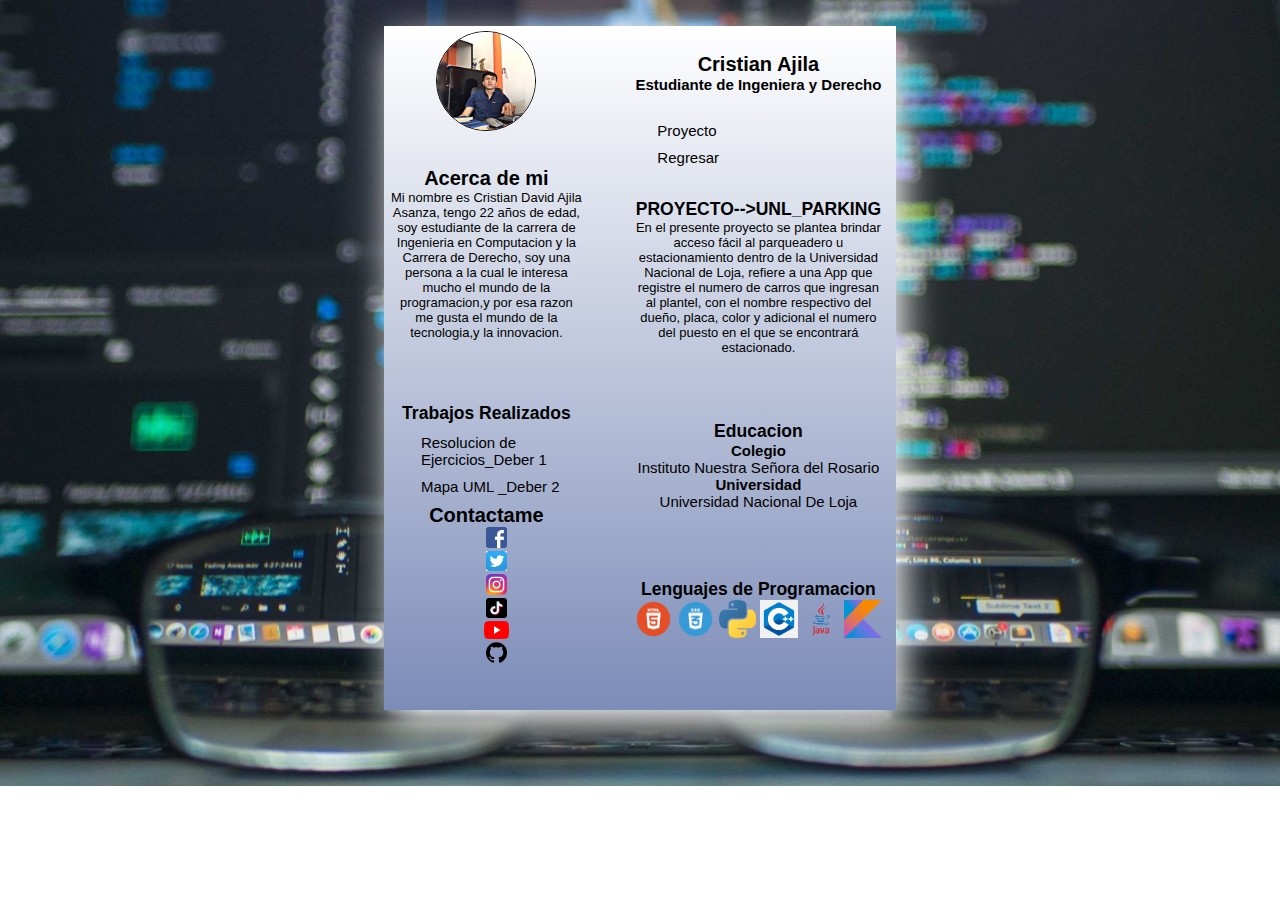
<file: index.html>
<!DOCTYPE html>
<html lang="en">
    <head>
        <meta charset="UTF-8">
        <link rel="stylesheet" href="estiloss.css"/>
        <title>Mi_Curriculum</title>
        <link rel="icon" href="imagenes/imagenyo.jpg" type="jpg" />   
    </head>
<body>
<div class="contenedor">    
    <div class="encabezado">
        <div class="ima">
            <img class="imgRedonda" src="imagenes/imagenyo.jpg" alt=""   />
        </div>
        <div class="seccion1">
            <h1>Acerca de mi</h1>
            <p>Mi nombre es Cristian David Ajila Asanza, tengo 22 años de edad,
            soy estudiante de la carrera de Ingenieria en Computacion y la Carrera de Derecho,
            soy una persona a la cual le interesa mucho el 
            mundo de la programacion,y por esa razon me gusta  el mundo de la tecnologia,y la innovacion.
            </p>
        </div>
        <div class="seccion3">
            <dl>
                <h3>Trabajos Realizados</h3>
                    <ul class="ul">
                        <a id="debe1" href="https://drive.google.com/drive/folders/134DOzjDpXXpSWUAdeFitjq9LSccSoaEj" target="_blank">Resolucion de Ejercicios_Deber 1</a>
                        <a id="debe2" href="https://www.youtube.com/watch?v=uaRnRDOV5aA">Mapa UML _Deber 2</a>
                    </ul>
            </dl>
        </div> 
        <div class="seccion2">
            <h1>Contactame</h1>
            <a class="sit"href="https://n9.cl/s0vhq" target="_blank">
                <img src="imagenes/facebook.jpg" width="12%"/>
            </a>
            <a class="sit"href="https://twitter.com/home" target="_blank"> 
                <img src="imagenes/twiter.png" width="12%"/>
            </a>
            <a class="sit"href="https://www.instagram.com/dajila5/" target="_blank">
                <img src="imagenes/instagram.png" width="12%"/>
            </a>
            <a class="sit"href="https://www.tiktok.com/@criss.a7?lang=es" target="_blank">
                <img src="imagenes/tiktok.png" width="12%"/>
            </a>
            </a>
            <a class="sit"href="https://www.youtube.com/channel/UCZwQEWob-TMxY7vUQTkhLsQ" target="_blank">
                <img src="imagenes/youtube.png" width="15%"/>
            </a>
            <a class="sit"href="https://github.com/CrisDa7" target="_blank">
                <img src="imagenes/git.png" width="12%"/>
            </a>
        </div>
    </div>
    <div class="cuerpo">
        <div class="seccion4">
            <h1  class="titulo">Cristian Ajila</h1> 
            <h2 class="titulo">Estudiante de Ingeniera y Derecho</h2>
        </div>
        <div class="seccion5">
            <ul>
                <a id="par"href="parqueo.html" >Proyecto</a>
                <a id="regre"href="index.html">Regresar</a>
            </ul>
        </div>
        <div class="seccion6" >
            <h3>PROYECTO-->UNL_PARKING</h3>
            <p>
                En el presente proyecto se plantea brindar acceso fácil al parqueadero u estacionamiento dentro de la Universidad Nacional de Loja, 
                refiere a una App que registre el numero de carros que ingresan al plantel,
                con el nombre respectivo del dueño, placa, color y adicional el numero del puesto en el que se encontrará estacionado.
            </p>
        </div>
        <div class="seccion7">
            <dl>
                <h3 >Educacion</h3>
                <dt ><h4>Colegio</h4></dt>
                <dd>Instituto Nuestra Señora del Rosario</dd>
                <dt ><h4>Universidad</h4></dt>
                <dd>Universidad Nacional De Loja</dd>
            </dl>
        </div> 
        <div class="seccion8">
            <dl>
                <h3>Lenguajes de Programacion</h3>
                <img src="imagenes/ht.webp" width="15%">
                <img src="imagenes/cs.webp" width="15%">
                <img src="imagenes/python.png" width="15%">
                <img src="imagenes/cmas.png" width="15%">
                <img src="imagenes/ja.png" width="15%">
                <img src="imagenes/ko.png" width="15%">
            </dl>
        </div> 
    </div>
</div>    
</body>
</html>
</file>
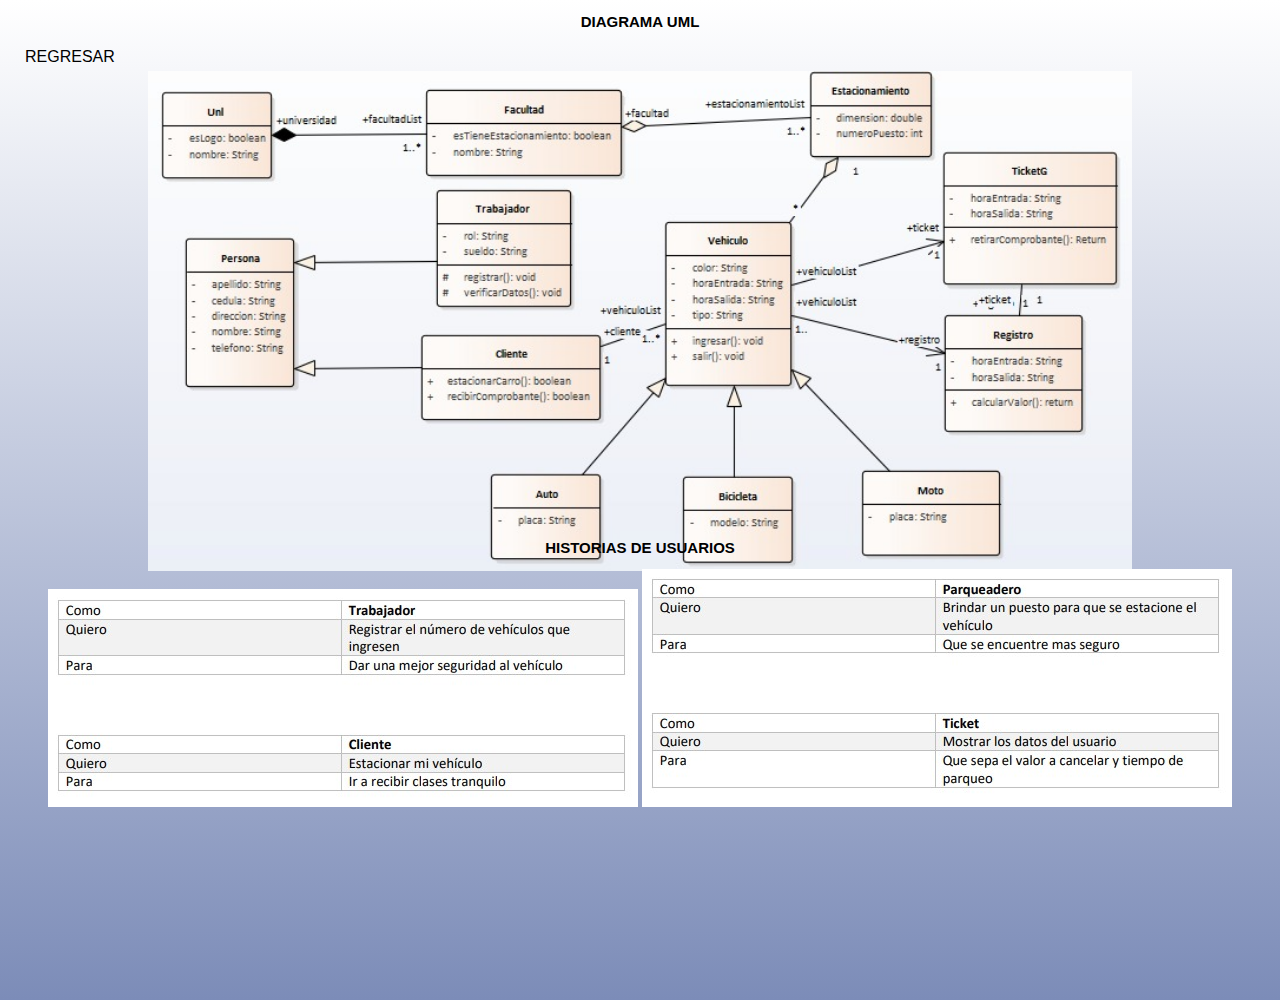
<file: diagrama.html>
<!DOCTYPE html>
<html lang="en">
<head>
    <meta charset="UTF-8">
    <link rel=stylesheet href="diagrama.css"/>
    <link rel="icon" href="imagenes/dia.webp" />
    <title>Diagrama</title>
</head>
<body>
    <div class="contenedor">
        <div class="dia">
            <h1>DIAGRAMA UML</h1>
            <div>
                <a id="par" href="parqueo.html" >REGRESAR</a>
            </div>
                <img class="ima"src="imagenes/diagrama.jpeg" height="500px">
            </a>
        </div>
        <div class="historias">
            <div>
                <h1>HISTORIAS DE USUARIOS</h1>
                <img src="imagenes/his4.jpeg">
                <img src="imagenes/his.jpeg">
            </div>
        </div>
    </div>  
</body>
</html>
</file>
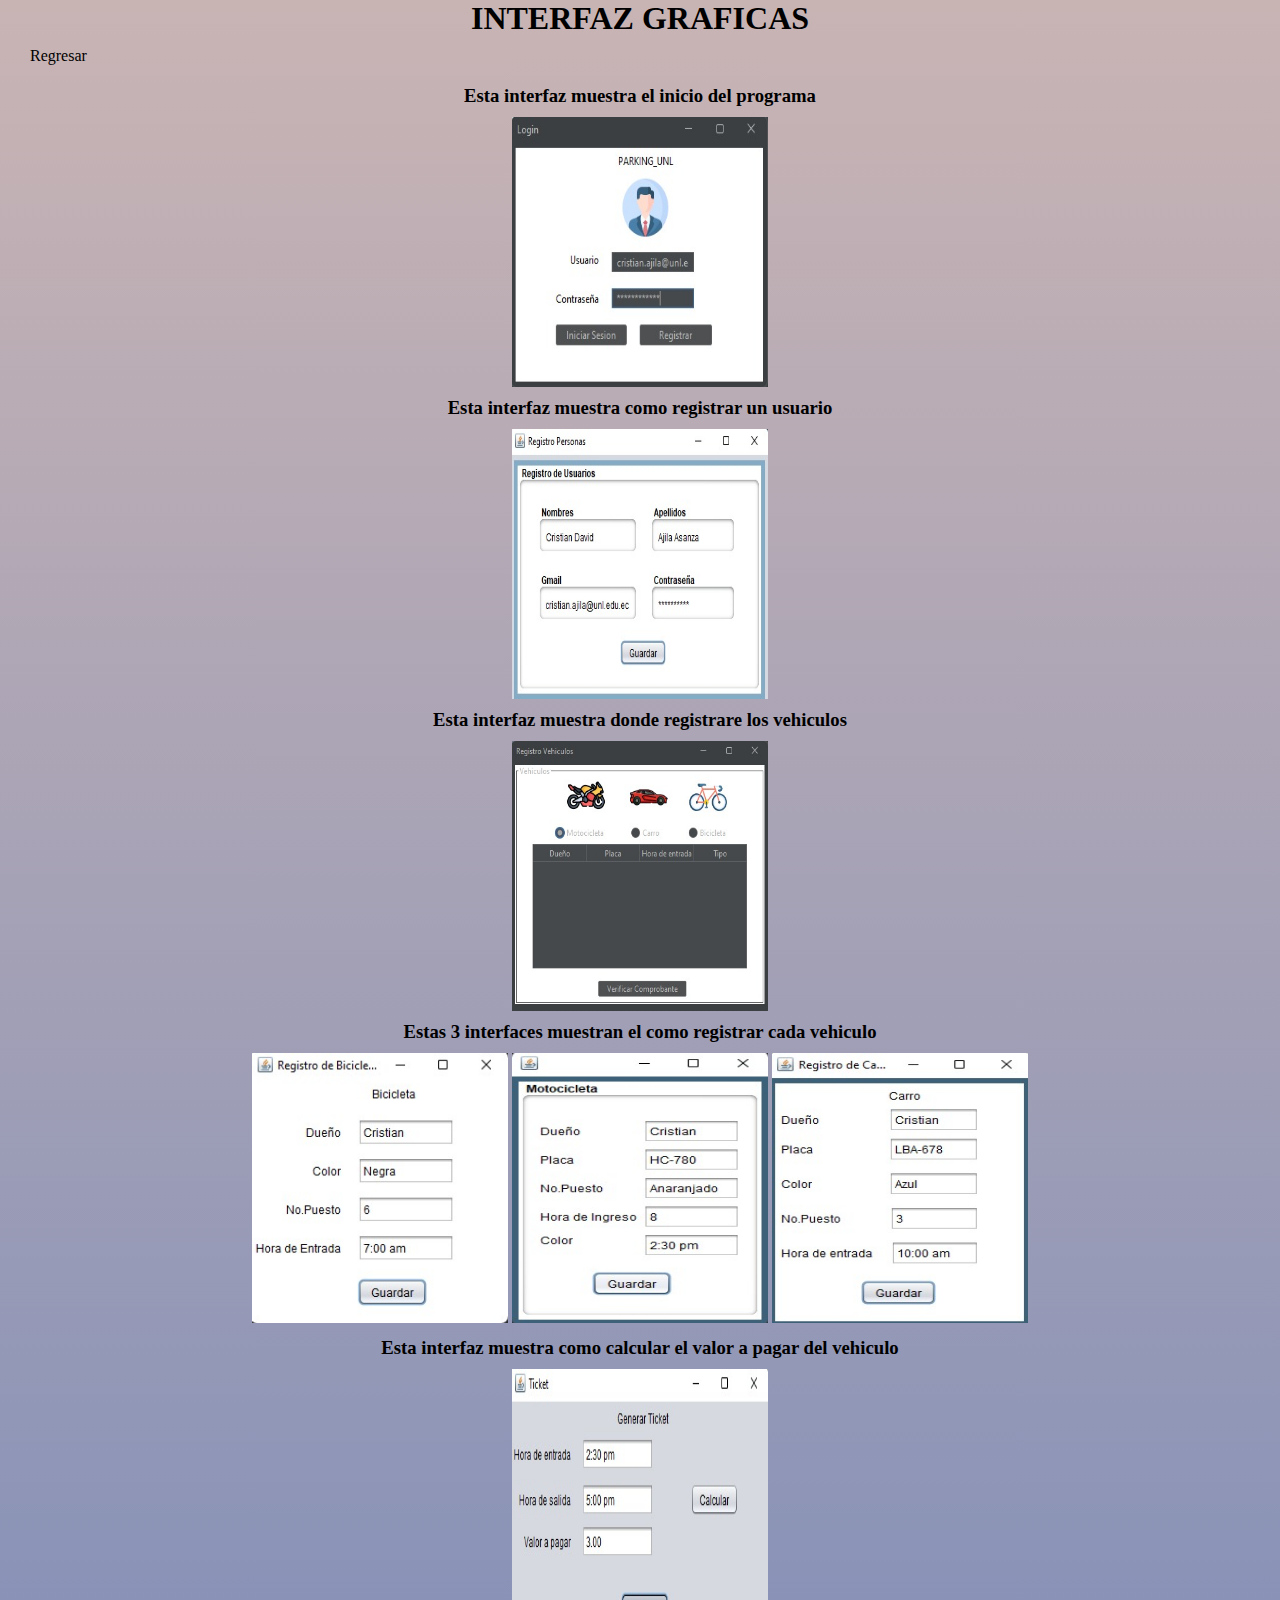
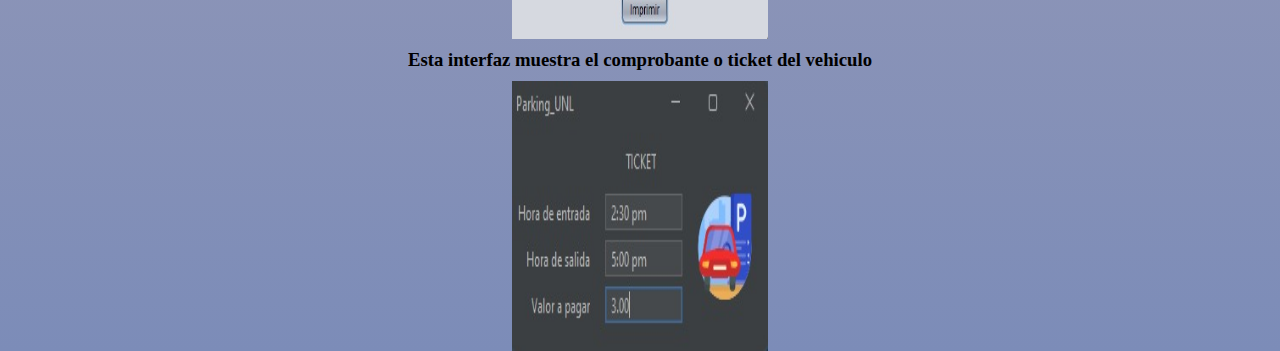
<file: interfaces.html>
<!DOCTYPE html5>
<html lang="es">
<head>
    <meta charset="UTF-8">
    <link rel=stylesheet href="inter.css"/>
    <link rel="icon" href="imagenes/parkin.jpg" />
    <title>Interfaz Grafica </title>
</head>
<body>
    <div>
        <h1>INTERFAZ GRAFICAS</h1> 
        <a id="regre"href="parqueo.html">Regresar</a>
    </div>
    <div class="seccion1">
        <h3>Esta interfaz muestra el inicio del programa </h3>
        <img class="ima" src="imagenes/loginini.jpeg" width="20%" height="30%">
    </div>  
    <div class="seccion2">
        <h3>Esta interfaz muestra como registrar un usuario</h3>
        <img class="ima" src="imagenes/inituyo.jpeg" width="20%" height="30%">
    </div>  
    <div class="seccion3">
        <h3>Esta interfaz muestra donde registrare los vehiculos </h3> 
        <img class="ima" src="imagenes/iniciomio (1).jpeg" width="20%" height="30%">
    </div> 
    <div class="seccion4">
        <h3>Estas 3 interfaces muestran el como registrar cada vehiculo </h3>
        <img class="ima" src="imagenes/regis1.jpeg" width="20%" height="30%">
        <img class="ima" src="imagenes/regis2.jpeg" width="20%" height="30%">
        <img class="ima" src="imagenes/regis3.jpeg" width="20%" height="30%">
    </div> 
    <div class="seccion4">
        <h3>Esta interfaz muestra como calcular el valor a pagar del vehiculo </h3>
        <img class="ima" src="imagenes/calcular.jpeg" width="20%" height="30%">
    </div> 
    <div class="seccion5">
        <h3>Esta interfaz muestra el comprobante o ticket del vehiculo </h3>
        <img class="ima" src="imagenes/ticket.jpeg" width="20%" height="30%">
    </div>  
</body>
</html>
</file>
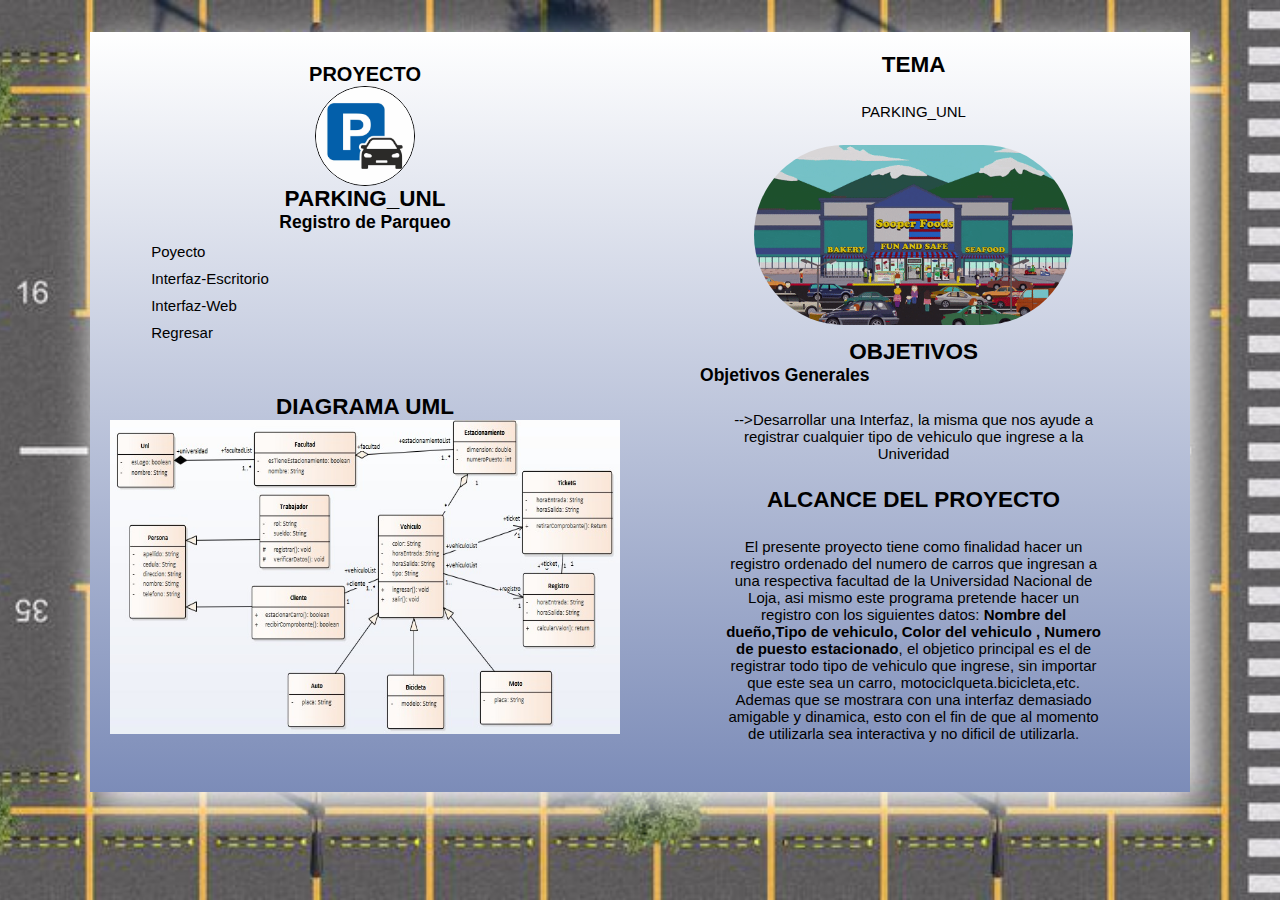
<file: parqueo.html>
<!DOCTYPE html5>
<html lang="es">
<head>
    <meta charset="UTF-8">
    <link rel=stylesheet href="parqueo.css"/>
    <link rel="icon" href="imagenes/parkin.jpg" />
    <title>PARKING UNL</title>
</head>
<body>
    <div class="contenedor">
    <div class="encabezado">
        <div class="contenedor-cabeza">          
            <h1  class="titulo">PROYECTO</h1>
            <img class="imgRedonda" src="imagenes/parkin.jpg" alt=""   />
            <h2 class="titulo">PARKING_UNL </h2>
            <h3 class="titulo">Registro de Parqueo</h3>
            <ul>
                <a id="par" href="parqueo.html" >Poyecto</a>
                <a id="info"href="interfaces.html">Interfaz-Escritorio</a>
                <a id="info"href="web.html">Interfaz-Web</a>
                <a id="regre"href="index.html">Regresar</a>
            </ul>
        </div>
        <div class="seccion1">
            <h2>DIAGRAMA UML</h2>
            <a href="diagrama.html">
                <img src="imagenes/diagrama.jpeg" width="100%" height="90%">
            </a>
        </div>
    </div>
    <div class="cuerpo">
            <div class="seccion2">
                <h2>TEMA</h2>
                <p>PARKING_UNL</p>
            <div id="gi">
                <img class="giff" src="imagenes/video.gif" width="70%"/>
            </div>
            <div class="seccion3">    
                <h2>OBJETIVOS</h2>
                <h3>Objetivos Generales</h3>
                        <p>-->Desarrollar una Interfaz, la misma que nos ayude a registrar cualquier tipo de vehiculo que ingrese a la Univeridad</p>
                <h2>ALCANCE DEL PROYECTO</h2>
                <p>El presente proyecto tiene como finalidad hacer un registro ordenado del numero de carros
                    que ingresan a una respectiva facultad de la Universidad Nacional de Loja, asi mismo este programa
                    pretende hacer un registro con los siguientes datos: <b>Nombre del dueño,Tipo de vehiculo, Color del vehiculo , Numero de puesto estacionado</b>,
                    el objetico principal es el de registrar todo tipo de vehiculo que ingrese, sin importar que este sea un carro, motociclqueta.bicicleta,etc.
                    Ademas que se mostrara con una interfaz demasiado amigable y dinamica, esto con el fin de que al momento de utilizarla sea interactiva y no dificil de utilizarla. 
                </p>
            </div>    
            </div> 
</div>
</div>
</body>
</html>
</file>
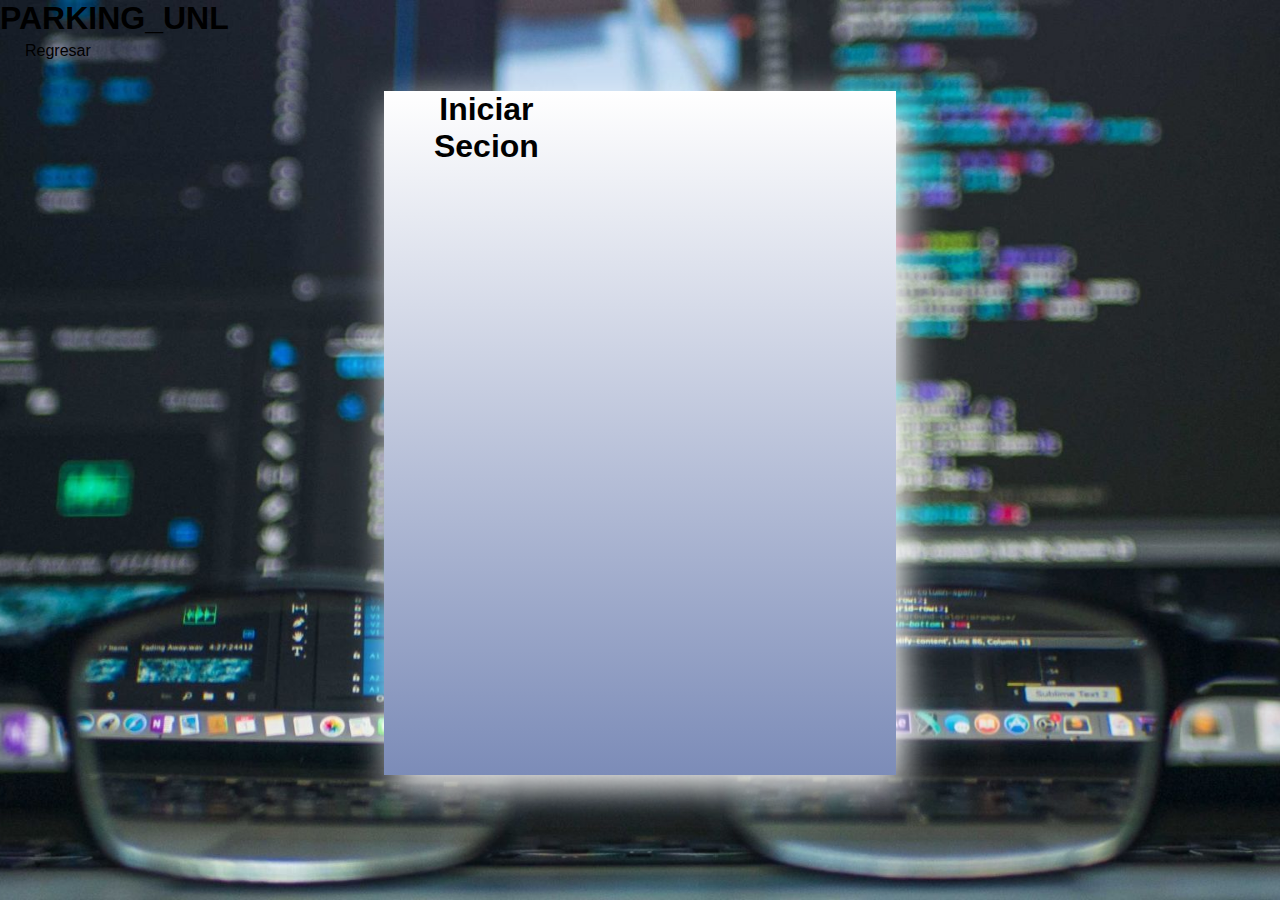
<file: web.html>
<!DOCTYPE html5>
<html lang="es">
<head>
    <meta charset="UTF-8">
    <link rel=stylesheet href="web.css"/>
    <link rel="icon" href="imagenes/parkin.jpg" />
    <title>PARKING_UNL </title>
</head>
<body>
    <div>
        <h1>PARKING_UNL</h1>
    <a id="regre"href="parqueo.html">Regresar</a>
    </div>
    <div class="contenedor">
        <h1>Iniciar Secion</h1>
    </div>
</body>
</file>
<file: estiloss.css>
*{
    padding: 0;
    margin: 0;
    box-sizing: border-box;
}
body{
    height: 760px;
    font-family: 'Roboto', sans-serif;
    background-image: url(imagenes/por.jpg);
    background-size: cover;
    background-repeat:no-repeat;
    background-position: center center;
}
h1{
    font-size: 20px;
}
h2{
    font-size: 15px;
}
p{
    font-size: 13px;
}
.contenedor{
    background: linear-gradient(white, #7c8cb8);
    width: 40%;
    max-width: 1000px;
    height: 90%;
    margin: 1.6em auto;
    display: grid;
    gap: 1em;
    grid-template-columns: 40% 60% ;
    box-shadow: 7px 13px 37px white;
    text-align: center;
}
.imgRedonda {
    width: 100px;
    height: 100px;
    border-radius:150px;
    border:1px solid black;
}
.encabezado{
    display: grid;
    grid-template-rows: 20% 35% 15% 20%;
    padding: 5px;
    margin-right: 1px solid black;
}
.cuerpo{
    display: grid;
    grid-template-rows: 10% 13% 35% 25% 25% ;
    padding: 25px;
}
.seccion1,.seccion2,.seccion3,.seccion4,.seccion5,.seccion6,.seccion7,.seccion8{
    padding: 1%;
    font-size: 15px;
    font-family: 'Outfit', sans-serif;
    border-radius: 25px;
}
.seccion1:hover{
    background-color: rgb(224, 223, 235);
}
.seccion4:hover{
    background-color: rgb(222, 220, 248);
}
.seccion6:hover{
    background-color: rgb(222, 220, 248);
}
.seccion7:hover{
    background-color: rgb(222, 220, 248);
}
.seccion8:hover{
    background-color: rgb(222, 220, 248);
}
#regre{
    padding: 5px;
    text-decoration: none;
    margin-left: 20px;
    color: black;
    transition: all .3s ease-in-out;
    display: flex;
    align-items: center;
    list-style: none;
}
#par{
    padding: 5px;
    text-decoration: none;
    margin-left: 20px;
    color: black;
    transition: all .3s ease-in-out;
    display: flex;
    align-items: center;
    list-style: none;
}
#regre:hover{
    padding: 5px;
    color: blue;
    transform: scale(1.3);
    font-weight: 500;
    border-bottom: 1px solid blue;
}
#par:hover{
    padding: 5px;
    color: blue;
    transform: scale(1.3);
    font-weight: 500;
    border-bottom: 1px solid blue;
}
.ul{
    text-align:left;
    padding: 5px;
    margin: 1px solid black; 
}
#debe1{
    padding: 5px;
    text-decoration: none;
    margin-left: 20px;
    color: black;
    transition: all .3s ease-in-out;
    display: flex;
    align-items: center;
    list-style: none;
}
#debe2{
    padding: 5px;
    text-decoration: none;
    margin-left: 20px;
    color: black;
    transition: all .3s ease-in-out;
    display: flex;
    align-items: center;
    list-style: none;
}
.ul #debe1:hover{
    padding: 5px;
    color: blue;
    transform: scale(1.3);
    font-weight: 500;
    border-bottom: 1px solid blue;
}
.ul #debe2:hover{
    padding: 5px;
    color: blue;
    transform: scale(1.3);
    font-weight: 500;
    border-bottom: 1px solid blue;
}
.sit{
    text-decoration: none;
    margin-left: 20px;
    color: black;
    transition: all .3s ease-in-out;
    display: block;
    align-items: center;
    list-style: none;
}
.sit:hover{
    
    color: blue;
    transform: scale(1.8);
    font-weight: 500;
    border-bottom: 1px solid blue;
    
}
.seccion4:hover,.seccion6:hover,.seccion7:hover,.seccion8:hover,.seccion1:hover{
    transform: scale(1.3);
    font-weight: 500;   
}
.ima:hover{
    transform: scale(1.6);
    font-weight: 500; 
}
</file>
<file: diagrama.css>
*{
    padding: 0;
    margin: 0;
    box-sizing: border-box;
}
body{
    background: linear-gradient(white, #7c8cb8);
    height: 1000px;
    font-family: 'Roboto', sans-serif;
    background-size: cover;
    background-repeat:no-repeat;
    background-position: center center;
}
.contenedor{
    display: grid;
    grid-template-rows: 60% 30%;
}
.dia{
    text-align: center;
}
.historias{
    text-align: center;
    padding: 5px;
    display: grid;
    grid-template-rows: 50% 50%;
}
h1{
    text-align: center;
    font-size: 15px;
    padding: 1%;
}
#par{
    padding: 5px;
    text-decoration: none;
    margin-left: 20px;
    color: black;
    transition: all .3s ease-in-out;
    display: flex;
    align-items: center;
    list-style: none;
    text-align: center;
}
#par:hover{
    text-align: center;
    padding: 5px;
    color: blue;
    transform: scale(1.1);
    font-weight: 500;
    border-bottom: 1px solid blue;
}
</file>
<file: inter.css>
*{
    padding: 0;
    margin: 0;
    box-sizing: border-box;
}
body{
    background: linear-gradient(rgb(201, 180, 180), #7c8cb8);
    text-align: center;
}
h3{
    padding: 10px;
}
#regre{
    padding: 10px;
    text-decoration: none;
    margin-left: 20px;
    color: black;
    transition: all .3s ease-in-out;
    display: flex;
    align-items: center;
    list-style: none;
}
#regre:hover{
    padding: 5px;
    color: blue;
    transform: scale(1.2);
    font-weight: 500;
    border-bottom: 1px solid blue;
}
.ima:hover{
    transform: scale(1.6);
    font-weight: 500; 
}
</file>
<file: parqueo.css>
*{
    padding: 0;
    margin: 0;
    box-sizing: border-box;
}
body{
    background-image: url(imagenes/parpar.jpg);
    height: 760px;
    font-family: 'Roboto', sans-serif;
    background-size: cover;
    background-repeat:no-repeat;
    background-position: center center;
}
h2{
    text-align: center;
}
h1{
    font-size: 20px;
}
ul{
    text-align:left;
    padding: 5px;
    margin: 1px solid black;
}
p{
    text-align: center;
    padding: 25px;;
}
h4{
    text-align: center;
    padding: 10px;
    font-weight: normal;
}
.contenedor{
    background: linear-gradient(white, #7c8cb8);
    width: 100%;
    max-width: 1100px;
    height: 100%;
    max-height: 1100px;
    margin: 2em auto;
    display: grid;
    gap: 1.6em;
    grid-template-columns: 50% 50%;
    box-shadow: 7px 13px 37px white;
}
.encabezado{
    display: grid;
    grid-template-rows: 45% 50%;
    padding: 5px;
}
.cuerpo{
    display: grid;
    grid-template-columns: 90%;
    grid-template-rows: 100%;
    padding: 5px;
}
.cuerpo:hover{
    background-color: rgb(186, 182, 243);
    transform: scale(1.1);
    font-weight: 500;   
    border-radius: 25px;
}  
#regre{
    padding: 5px;
    text-decoration: none;
    margin-left: 20px;
    color: black;
    transition: all .3s ease-in-out;
    display: flex;
    align-items: center;
    list-style: none;
}
#par{
    padding: 5px;
    text-decoration: none;
    margin-left: 20px;
    color: black;
    transition: all .3s ease-in-out;
    display: flex;
    align-items: center;
    list-style: none;
}
#info{
    padding: 5px;
    text-decoration: none;
    margin-left: 20px;
    color: black;
    transition: all .3s ease-in-out;
    display: flex;
    align-items: center;
    list-style: none;
}
#regre:hover{
    padding: 5px;
    color: blue;
    transform: scale(1.2);
    font-weight: 500;
    border-bottom: 1px solid blue;
}
#par:hover{
    padding: 5px;
    color: blue;
    transform: scale(1.2);
    font-weight: 500;
    border-bottom: 1px solid blue;
}
#info:hover{
    padding: 5px;
    color: blue;
    transform: scale(1.2);
    font-weight: 500;
    border-bottom: 1px solid blue;
}
#tema{
    color: black;
    text-decoration: none;
    text-align:left;
    padding: 5px;
    margin: 1px solid black;
    font-size: 15px;
}
.contenedor-cabeza{
    text-align: derecha;
    padding: 3%;
    text-align: center;
    margin: 10px;
    border-radius: 25px;
    font-size: 15px;
}
.contenedor-cabeza:hover{
    background-color: rgb(186, 182, 243);
}
.imgRedonda {
    width: 100px;
    height: 100px;
    border-radius:150px;
    border:1px solid black;
}
#gi{
    text-align: center;
}
.giff{
    text-align: center;
    border-radius: 260px;
}
.seccion1{
    padding: 1%;
    margin: 10px;
    font-size: 13px;
    font-family: 'Outfit', sans-serif;
    border-radius: 25px;
    font-size: 15px;
}
.seccion1:hover{
    background-color: rgb(222, 220, 248);
}
.seccion2{
    padding: 1%;
    margin: 10px;
    font-size: 13px;
    font-family: 'Outfit', sans-serif;
    border-radius: 25px;
    font-size: 15px;
}
.seccion2:hover{
    background-color: rgb(222, 220, 248);
}
.seccion3{
    padding: 1%;
    margin: 10px;
    font-size: 13px;
    font-family: 'Outfit', sans-serif;
    border-radius: 25px;
    font-size: 15px;
}
</file>
<file: web.css>
*{
    padding: 0;
    margin: 0;
    box-sizing: border-box;
}
body{
    height: 760px;
    font-family: 'Roboto', sans-serif;
    background-image: url(imagenes/por.jpg);
    background-size: cover;
    background-repeat:no-repeat;
    background-position: center center;
}
.contenedor{
    background: linear-gradient(white, #7c8cb8);
    width: 40%;
    max-width: 1000px;
    height: 90%;
    margin: 1.6em auto;
    display: grid;
    gap: 1em;
    grid-template-columns: 40% 60% ;
    box-shadow: 7px 13px 37px white;
    text-align: center;
    
}
#regre{
    padding: 5px;
    text-decoration: none;
    margin-left: 20px;
    color: black;
    transition: all .3s ease-in-out;
    display: flex;
    align-items: center;
    list-style: none;
}
#regre:hover{
    padding: 5px;
    color: blue;
    transform: scale(1.3);
    font-weight: 500;
    border-bottom: 1px solid blue;
}
.imaRedonda {
    width: 50px;
    height: 50px;
    border-radius:150px;
    border:1px solid black;
}
.ima:hover{
    transform: scale(1.6);
    font-weight: 500; 
}
</file>
